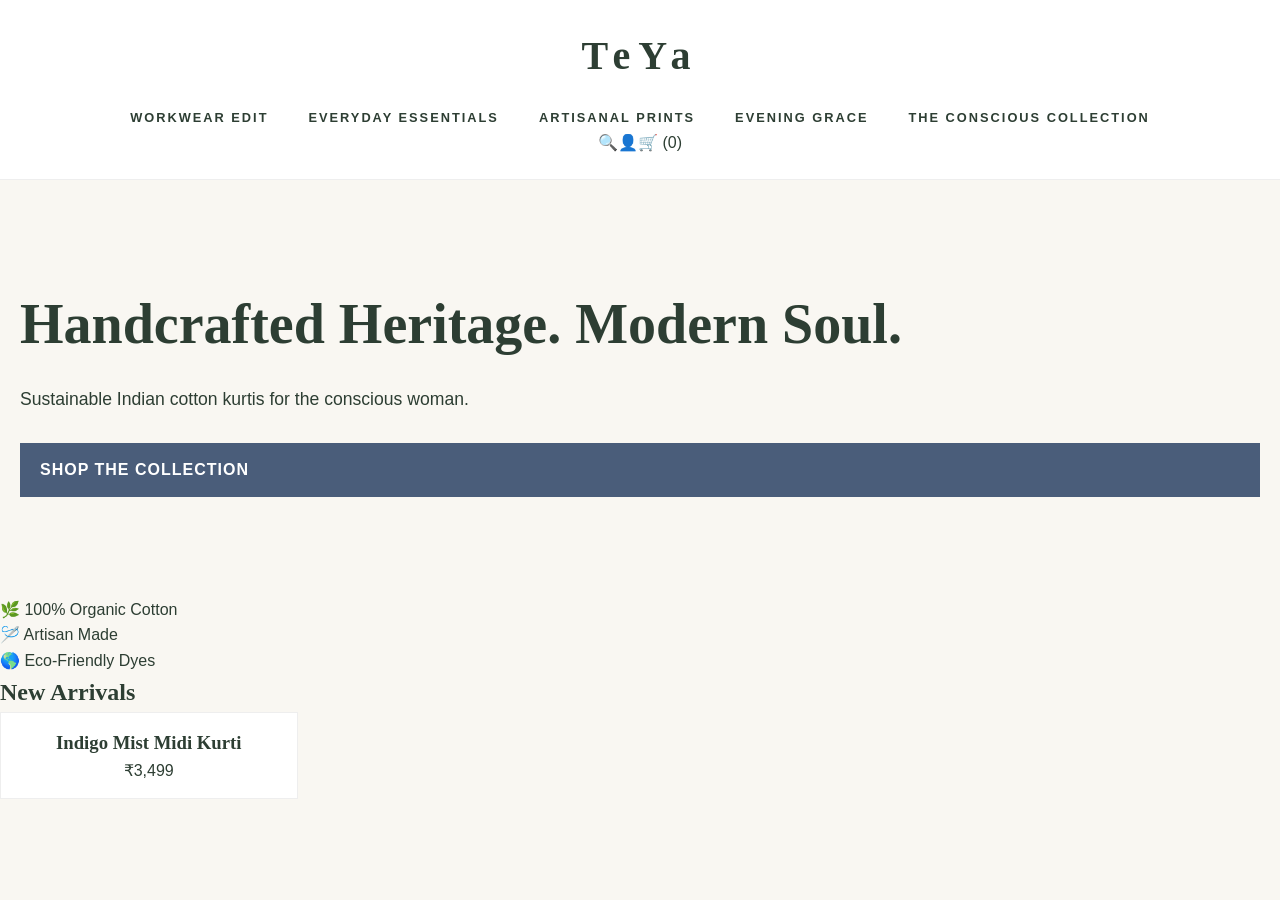
<file: index.html>
<!DOCTYPE html>
<html lang="en">
<head>
    <meta charset="UTF-8">
    <meta name="viewport" content="width=device-width, initial-scale=1.0">
    <title>TeYa Boutique | Premium Sustainable Indian Cotton</title>
    <link rel="stylesheet" href="style.css">
</head>
<body>

    <header class="main-header">
        <div class="logo">TeYa</div>
        <nav class="nav-menu">
            <ul>
                <li><a href="#workwear">Workwear Edit</a></li>
                <li><a href="#essentials">Everyday Essentials</a></li>
                <li><a href="#prints">Artisanal Prints</a></li>
                <li><a href="#evening">Evening Grace</a></li>
                <li><a href="#conscious">The Conscious Collection</a></li>
            </ul>
        </nav>
        <div class="header-icons">
            <span>🔍</span><span>👤</span><span>🛒 (0)</span>
        </div>
    </header>

    <section class="hero">
        <div class="hero-content">
            <h1>Handcrafted Heritage. Modern Soul.</h1>
            <p>Sustainable Indian cotton kurtis for the conscious woman.</p>
            <a href="#shop" class="cta-button">Shop the Collection</a>
        </div>
    </section>

    <section class="promise-bar">
        <div class="promise-item">🌿 100% Organic Cotton</div>
        <div class="promise-item">🪡 Artisan Made</div>
        <div class="promise-item">🌎 Eco-Friendly Dyes</div>
    </section>

    <section class="products" id="shop">
        <h2 class="section-title">New Arrivals</h2>
        <div class="product-grid">
            <div class="product-card">
                <div class="product-img-placeholder"></div>
                <h3>Indigo Mist Midi Kurti</h3>
                <p>₹3,499</p>
            </div>
            </div>
    </section>

</body>
</html>
</file>
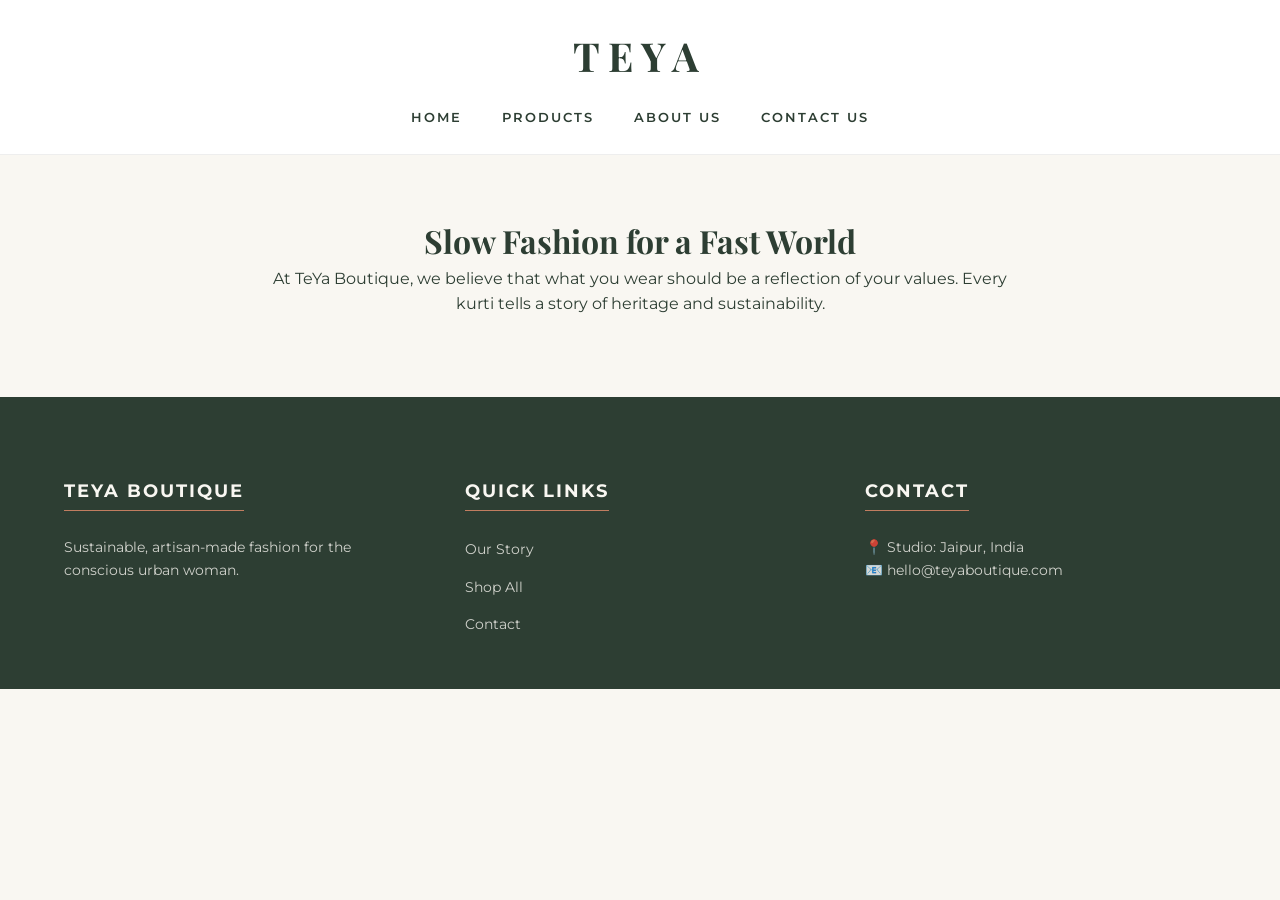
<file: about.html>
<!DOCTYPE html>
<html lang="en">
<head>
    <meta charset="UTF-8">
    <meta name="viewport" content="width=device-width, initial-scale=1.0">
    <title>About Us | TeYa Boutique</title>
    <link href="https://fonts.googleapis.com/css2?family=Playfair+Display:wght@700&family=Montserrat:wght@300;400;600&display=swap" rel="stylesheet">
    <link rel="stylesheet" href="style.css">
</head>
<body>
    <header class="main-header">
        <div class="logo">TEYA</div>
        <nav class="nav-menu">
            <ul>
                <li><a href="index.html">Home</a></li>
                <li><a href="products.html">Products</a></li>
                <li><a href="about.html">About Us</a></li>
                <li><a href="contact.html">Contact Us</a></li>
            </ul>
        </nav>
    </header>

    <main style="max-width: 800px; margin: 60px auto; padding: 0 20px; text-align: center;">
        <h1>Slow Fashion for a Fast World</h1>
        <p>At TeYa Boutique, we believe that what you wear should be a reflection of your values. Every kurti tells a story of heritage and sustainability.</p>
    </main>

    <footer>
        <div class="footer-container">
            <div>
                <h4>TEYA BOUTIQUE</h4>
                <p>Sustainable, artisan-made fashion for the conscious urban woman.</p>
            </div>
            <div>
                <h4>Quick Links</h4>
                <ul>
                    <li><a href="about.html">Our Story</a></li>
                    <li><a href="products.html">Shop All</a></li>
                    <li><a href="contact.html">Contact</a></li>
                </ul>
            </div>
            <div>
                <h4>Contact</h4>
                <p>📍 Studio: Jaipur, India</p>
                <p>📧 hello@teyaboutique.com</p>
            </div>
        </div>
    </footer>
</body>
</html>
</file>
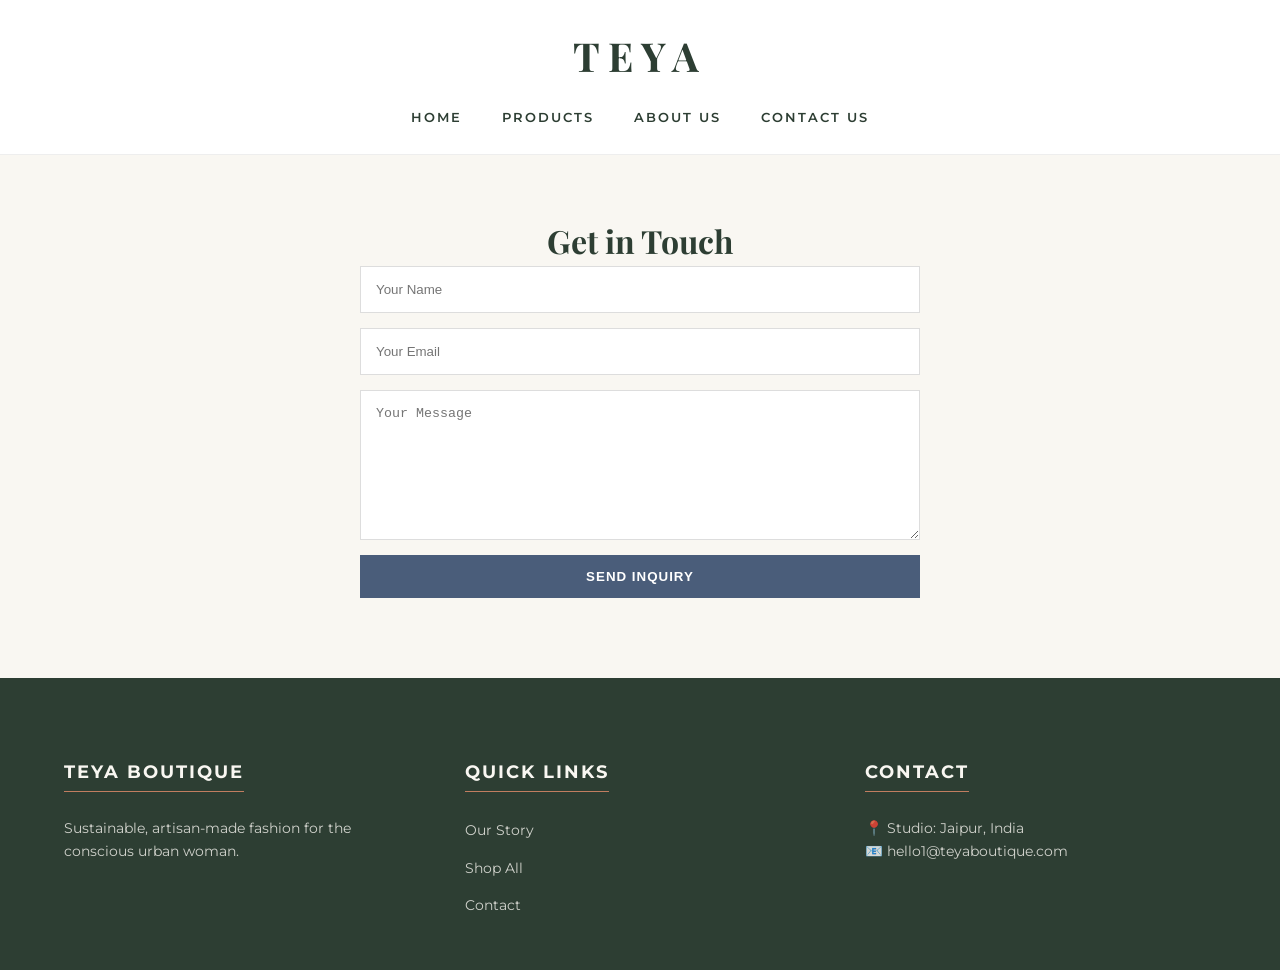
<file: contact.html>
<!DOCTYPE html>
<html lang="en">
<head>
    <meta charset="UTF-8">
    <meta name="viewport" content="width=device-width, initial-scale=1.0">
    <title>Contact Us | TeYa Boutique</title>
    <link href="https://fonts.googleapis.com/css2?family=Playfair+Display:wght@700&family=Montserrat:wght@300;400;600&display=swap" rel="stylesheet">
    <link rel="stylesheet" href="style.css">
</head>
<body>
    <header class="main-header">
        <div class="logo">TEYA</div>
        <nav class="nav-menu">
            <ul>
                <li><a href="index.html">Home</a></li>
                <li><a href="products.html">Products</a></li>
                <li><a href="about.html">About Us</a></li>
                <li><a href="contact.html">Contact Us</a></li>
            </ul>
        </nav>
    </header>

    <main style="max-width: 600px; margin: 60px auto; padding: 0 20px;">
        <h1 style="text-align:center;">Get in Touch</h1>
        <form style="display:flex; flex-direction:column; gap:15px;">
            <input type="text" placeholder="Your Name" style="padding:15px; border:1px solid #ddd;">
            <input type="email" placeholder="Your Email" style="padding:15px; border:1px solid #ddd;">
            <textarea placeholder="Your Message" style="padding:15px; border:1px solid #ddd; height:150px;"></textarea>
            <button class="cta-button">Send Inquiry</button>
        </form>
    </main>

    <footer>
        <div class="footer-container">
            <div>
                <h4>TEYA BOUTIQUE</h4>
                <p>Sustainable, artisan-made fashion for the conscious urban woman.</p>
            </div>
            <div>
                <h4>Quick Links</h4>
                <ul>
                    <li><a href="about.html">Our Story</a></li>
                    <li><a href="products.html">Shop All</a></li>
                    <li><a href="contact.html">Contact</a></li>
                </ul>
            </div>
            <div>
                <h4>Contact</h4>
                <p>📍 Studio: Jaipur, India</p>
                <p>📧 hello1@teyaboutique.com</p>
            </div>
        </div>
    </footer>
</body>
</html>
</file>
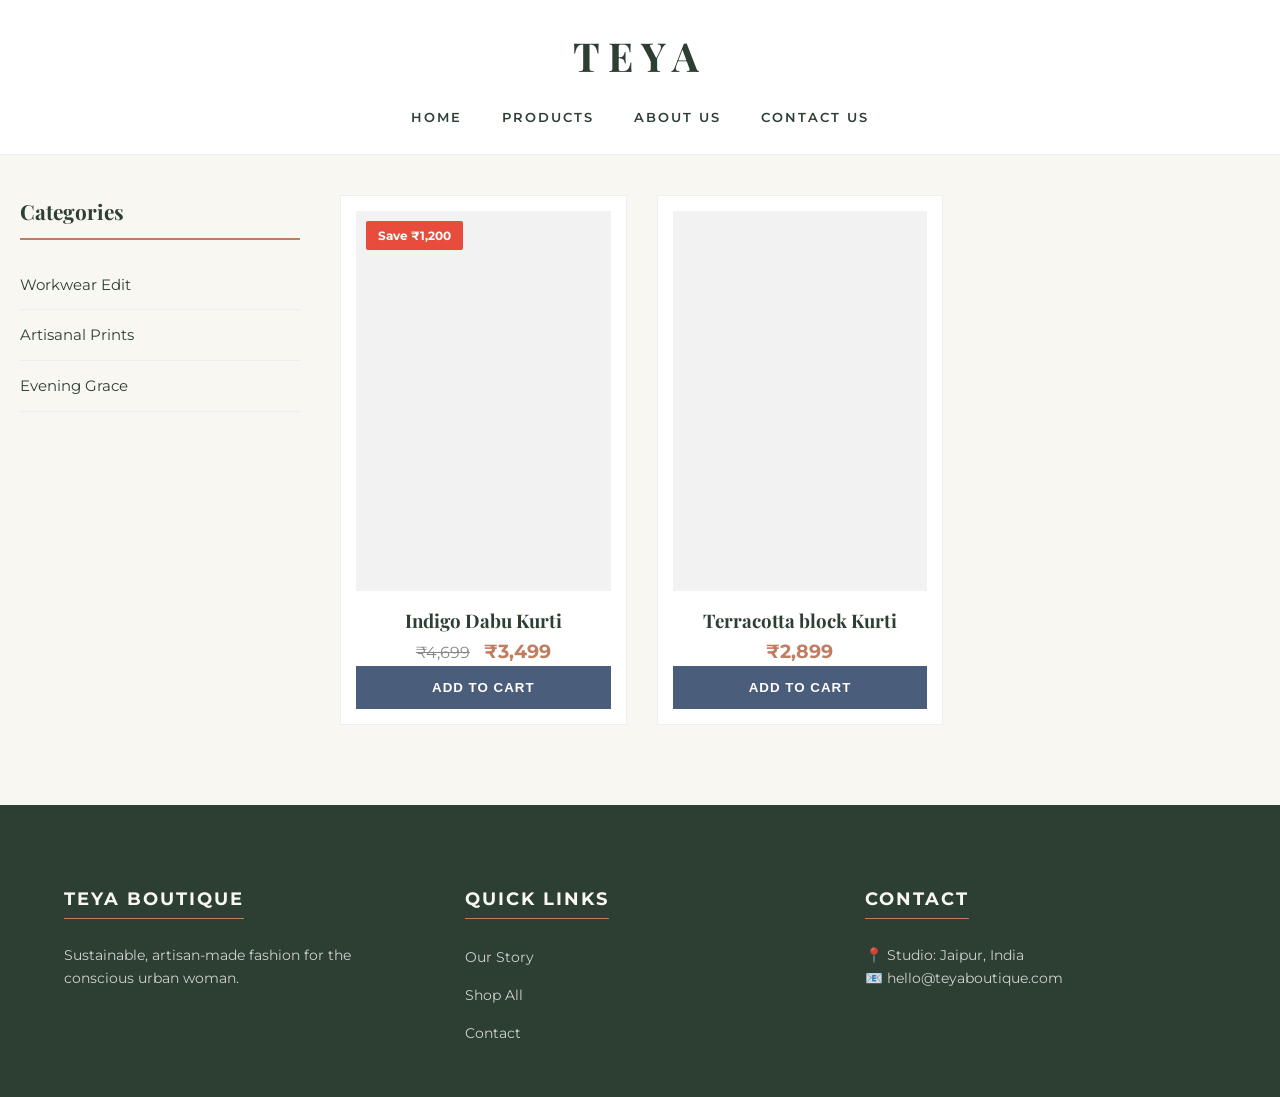
<file: products.html>
<!DOCTYPE html>
<html lang="en">
<head>
    <meta charset="UTF-8">
    <meta name="viewport" content="width=device-width, initial-scale=1.0">
    <title>Shop | TeYa Boutique</title>
    <link href="https://fonts.googleapis.com/css2?family=Playfair+Display:wght@700&family=Montserrat:wght@300;400;600&display=swap" rel="stylesheet">
    <link rel="stylesheet" href="style.css">
</head>
<body>
    <header class="main-header">
        <div class="logo">TEYA</div>
        <nav class="nav-menu">
            <ul>
                <li><a href="index.html">Home</a></li>
                <li><a href="products.html">Products</a></li>
                <li><a href="about.html">About Us</a></li>
                <li><a href="contact.html">Contact Us</a></li>
            </ul>
        </nav>
    </header>

    <div class="page-container">
        <aside class="sidebar">
            <h3>Categories</h3>
            <ul>
                <li><a href="#">Workwear Edit</a></li>
                <li><a href="#">Artisanal Prints</a></li>
                <li><a href="#">Evening Grace</a></li>
            </ul>
        </aside>

        <main class="product-grid">
            <div class="product-card">
                <span class="save-badge">Save ₹1,200</span>
                <div class="product-img"></div>
                <h3>Indigo Dabu Kurti</h3>
                <p><span class="price-old">₹4,699</span> <span class="price-new">₹3,499</span></p>
                <button class="cta-button">Add to Cart</button>
            </div>
            <div class="product-card">
                <div class="product-img"></div>
                <h3>Terracotta block Kurti</h3>
                <p><span class="price-new">₹2,899</span></p>
                <button class="cta-button">Add to Cart</button>
            </div>
        </main>
    </div>

    <footer>
        <div class="footer-container">
            <div>
                <h4>TEYA BOUTIQUE</h4>
                <p>Sustainable, artisan-made fashion for the conscious urban woman.</p>
            </div>
            <div>
                <h4>Quick Links</h4>
                <ul>
                    <li><a href="about.html">Our Story</a></li>
                    <li><a href="products.html">Shop All</a></li>
                    <li><a href="contact.html">Contact</a></li>
                </ul>
            </div>
            <div>
                <h4>Contact</h4>
                <p>📍 Studio: Jaipur, India</p>
                <p>📧 hello@teyaboutique.com</p>
            </div>
        </div>
    </footer>
</body>
</html>
</file>
<file: style.css>
/* 1. ROOT VARIABLES - The Earthly Elegance Palette */
:root {
    --raw-cotton: #F9F7F2;
    --indigo-mist: #4A5D7A;
    --terracotta: #C17D60;
    --deep-forest: #2D3E33;
    --white: #FFFFFF;
    --light-grey: #eeeeee;
    --discount-red: #e74c3c;
}

/* 2. CORE RESET & BASE STYLES */
* {
    box-sizing: border-box;
    margin: 0;
    padding: 0;
}

body {
    font-family: 'Montserrat', sans-serif;
    background-color: var(--raw-cotton);
    color: var(--deep-forest);
    line-height: 1.6;
    overflow-x: hidden;
}

h1, h2, h3, .logo {
    font-family: 'Playfair Display', serif;
    font-weight: 700;
}

a {
    transition: color 0.3s ease;
    text-decoration: none;
}

/* 3. HEADER & NAVIGATION */
.main-header {
    background-color: var(--white);
    padding: 1.5rem 0;
    text-align: center;
    border-bottom: 1px solid var(--light-grey);
    position: sticky;
    top: 0;
    z-index: 1000;
}

.logo {
    font-size: 2.5rem;
    letter-spacing: 8px;
    margin-bottom: 1rem;
    color: var(--deep-forest);
}

.nav-menu ul {
    display: flex;
    justify-content: center;
    list-style: none;
    gap: 40px;
}

.nav-menu a {
    color: var(--deep-forest);
    font-size: 0.8rem;
    font-weight: 600;
    text-transform: uppercase;
    letter-spacing: 2px;
}

.nav-menu a:hover {
    color: var(--terracotta);
}

/* 4. HERO SECTION (Homepage) */
.hero {
    background-size: cover;
    background-position: center;
    padding: 100px 20px;
}

.hero h1 {
    font-size: 3.5rem;
    margin-bottom: 15px;
}

.hero p {
    font-size: 1.1rem;
    margin-bottom: 30px;
}

/* 5. PRODUCT PAGE LAYOUT (Inspired by Radha Studios) */
.page-container {
    display: flex;
    max-width: 1300px;
    margin: 40px auto;
    gap: 40px;
    padding: 0 20px;
}

/* Sidebar Filter */
.sidebar {
    width: 280px;
    flex-shrink: 0;
}

.sidebar h3 {
    font-size: 1.3rem;
    margin-bottom: 20px;
    padding-bottom: 10px;
    border-bottom: 2px solid var(--terracotta);
}

.sidebar ul {
    list-style: none;
}

.sidebar li {
    padding: 12px 0;
    border-bottom: 1px solid var(--light-grey);
}

.sidebar a {
    color: var(--deep-forest);
    font-size: 0.95rem;
}

.sidebar a:hover {
    color: var(--terracotta);
    padding-left: 5px;
}

/* Product Grid */
.product-grid {
    display: grid;
    grid-template-columns: repeat(auto-fill, minmax(280px, 1fr));
    gap: 30px;
    flex-grow: 1;
}

.product-card {
    background: var(--white);
    padding: 15px;
    text-align: center;
    border: 1px solid var(--light-grey);
    position: relative;
    transition: transform 0.3s ease, box-shadow 0.3s ease;
}

.product-card:hover {
    transform: translateY(-5px);
    box-shadow: 0 10px 20px rgba(0,0,0,0.05);
}

.product-img {
    width: 100%;
    height: 380px;
    background-color: #f2f2f2; /* Placeholder color */
    margin-bottom: 15px;
}

.save-badge {
    background: var(--discount-red);
    color: white;
    padding: 5px 12px;
    font-size: 0.75rem;
    font-weight: bold;
    position: absolute;
    top: 25px;
    left: 25px;
    border-radius: 2px;
}

.price-old {
    text-decoration: line-through;
    color: #888;
    margin-right: 10px;
}

.price-new {
    color: var(--terracotta);
    font-weight: 700;
    font-size: 1.2rem;
}

/* 6. BUTTONS */
.cta-button {
    background: var(--indigo-mist);
    color: var(--white);
    padding: 14px 20px;
    border: none;
    text-transform: uppercase;
    font-weight: 600;
    letter-spacing: 1px;
    cursor: pointer;
    width: 100%;
    display: inline-block;
    transition: background 0.3s ease;
}

.cta-button:hover {
    background: var(--deep-forest);
}

/* 7. CONTACT & FORMS */
.contact-form {
    background: var(--white);
    padding: 40px;
    border: 1px solid var(--light-grey);
}

/* 8. FOOTER */
footer {
    background: var(--deep-forest);
    color: var(--raw-cotton);
    padding: 80px 5% 40px;
    margin-top: 80px;
}

.footer-container {
    max-width: 1200px;
    margin: 0 auto;
    display: grid;
    grid-template-columns: repeat(auto-fit, minmax(250px, 1fr));
    gap: 50px;
}

footer h4 {
    font-size: 1.1rem;
    text-transform: uppercase;
    letter-spacing: 2px;
    margin-bottom: 25px;
    border-bottom: 1px solid var(--terracotta);
    display: inline-block;
    padding-bottom: 5px;
}

footer p {
    font-size: 0.9rem;
    opacity: 0.8;
}

footer ul {
    list-style: none;
}

footer li {
    margin-bottom: 12px;
}

footer a {
    color: var(--raw-cotton);
    font-size: 0.9rem;
    opacity: 0.8;
}

footer a:hover {
    opacity: 1;
    color: var(--terracotta);
}

/* 9. MOBILE RESPONSIVENESS */
@media (max-width: 992px) {
    .page-container {
        flex-direction: column;
    }
    .sidebar {
        width: 100%;
    }
    .hero h1 {
        font-size: 2.5rem;
    }
}

@media (max-width: 600px) {
    .nav-menu ul {
        gap: 15px;
    }
    .nav-menu a {
        font-size: 0.7rem;
    }
    .logo {
        font-size: 1.8rem;
    }
}
</file>
